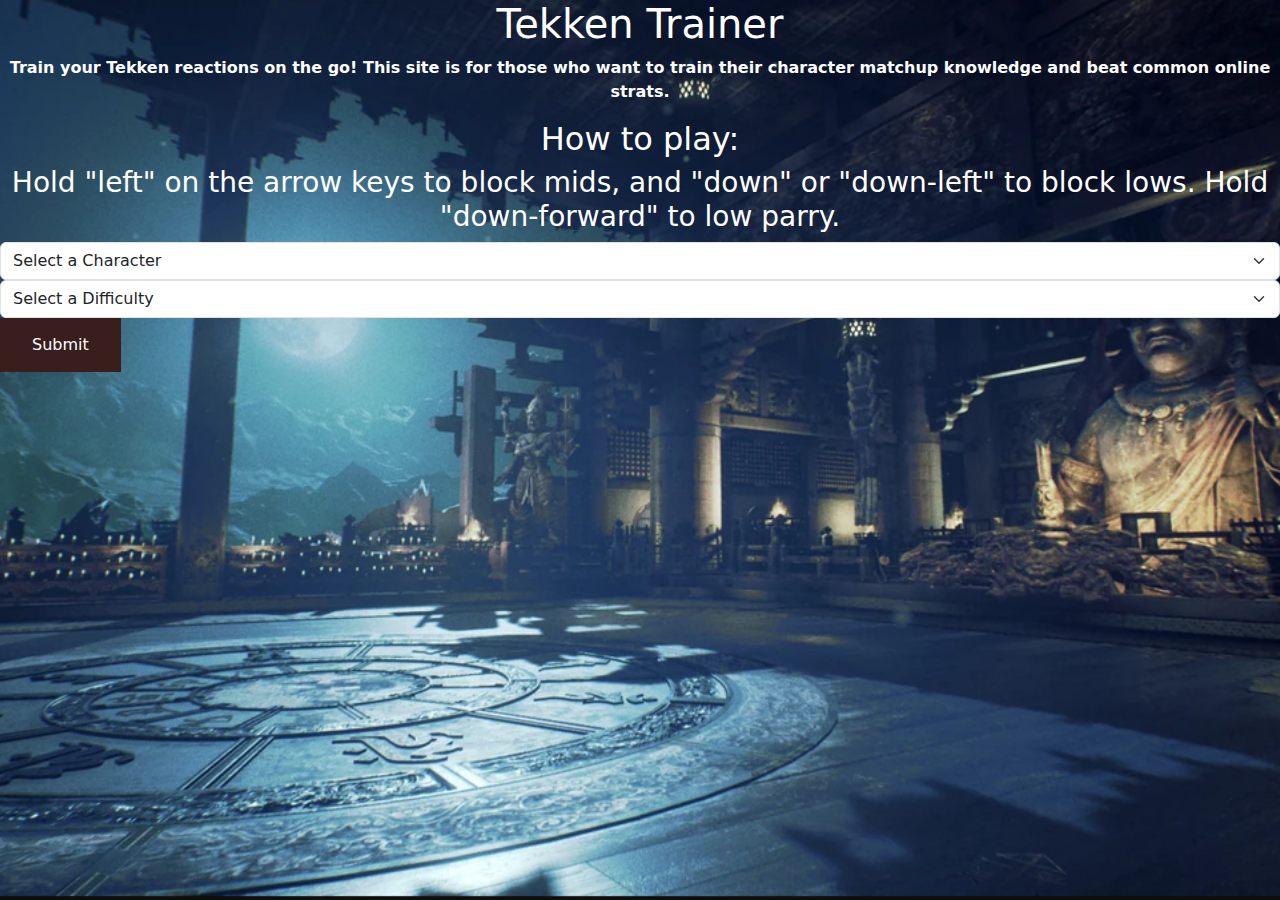
<file: index.html>
<!DOCTYPE html>
<html lang="en">
    <head>
        <link rel="stylesheet" type="text/css" href="styles.css"/>
        <meta name="viewport" content="width=device-width, initial-scale=1"/>
        <meta http-equiv='cache-control' content='no-cache'> 
        <meta http-equiv='expires' content='0'> 
        <meta http-equiv='pragma' content='no-cache'>
        <link href="css/bootstrap.css" rel="stylesheet"/>
        <script type="module" src="js/bootstrap.bundle.js"></script>
        <title>
            Tekken Trainer
        </title>
        <style>
            body {
                background-image: url("Dojo.png");
                background-position: center;
                background-repeat: no-repeat;
                background-attachment: fixed;
                background-size: cover;
                color: white;
                font-weight: bold;
            }
        </style>
    </head>
    <body>
        <h1> Tekken Trainer </h1>
        <p> Train your Tekken reactions on the go! This site is for those who want to train their character matchup knowledge and beat common online strats.</p>
        <div id="content">
        <h2> How to play: </h2>
            <h3 id="mobile">Hold "left" on the thumbstick to block mids, and "down" or "down-left" to block lows. Hold "down-forward" to low parry.</h3>
            <h3 id="pc">Hold "left" on the arrow keys to block mids, and "down" or "down-left" to block lows. Hold "down-forward" to low parry.</h3>
            <select class="form-select" name="Character" id="Character" required> 
                <option disabled selected> Select a Character</option>
                <option value="paul"> Paul </option>
                <option value="dragunov"> Dragunov </option>
                <option value="lili"> Lili </option>
            </select>
            <select class="form-select" name="Difficulty" id="Difficulty" required> 
                <option disabled selected> Select a Difficulty</option>
                <option value="normal"> Normal </option>
                <option value="hard"> Hard </option>
            </select>
            <button type="button" id="submit"> Submit </button>
        </div>  
    </body>
    
    <footer>

    </footer>
    <script>
        document.querySelector("#submit").onclick = function() {
            temp = document.querySelector("#Character");
            character = temp.value;
            temp = document.querySelector("#Difficulty");
            difficulty = temp.value;
            // create url by concatenating select values with ".html"
            Page = character + '-' + difficulty + '.html'
            // if values not selected, dont redirect
            if (Page.includes("Select") == false) {
                window.location.href = Page; 
            }
        }
        const isMobile = /iPhone|iPad|iPod|Android/i.test(navigator.userAgent);
        if (isMobile) {
            document.querySelector("#pc").style.display = "none"
        }
        else {
            document.querySelector("#mobile").style.display = "none"
        }
    </script>
</html>
</file>
<file: styles.css>
#attack {
    position: fixed;
    left: 35%;
    top: 20%;
    height: 480px;
    width: 640px;
    visibility: hidden;
}
#mokujin {
    position: fixed;
    left: -5%;
    top: 20%;
    height: 480px;
    width: 640px;
    border: 2px solid #3a1e1e;
}
#start {
    position: fixed;
    top: 50%;
    left: 50%;
}
body {
    margin: 0;
    padding: 0;
    background-color: rgb(104, 104, 104);
    user-select: none; /* Disable text selection */
    overflow: hidden; /* Disable scroll */
    font-size: 20px;
    font-family: 'Courier New', Courier, monospace;
}
main {
    width: 100%;
    height: 100%;
}
.arrows {
    position: absolute;
    font-size: 50px;
    border-style: solid;
    border-width: 2px;
    width: 60px;
    height: 60px;
    text-align: center;
    color: black;
    background-color: rgb(135, 142, 148);
    visibility: hidden;
}
#left {
    top: 780px;
    left: 92px;
}
#down {
    top: 780px;
    left: 160px;
}
#up {
    top: 712px;
    left: 160px;
}
#right {
    top: 780px;
    left: 228px;
}
#restart {
    visibility: hidden;
}
#tracker {
    visibility: hidden;
    position: fixed;
    border-style: solid;
    border-width: 2px;
    right: 10px;
    top: 50px;
}
h1, h2, h3 {
    text-align: center;
}
p {
    text-align: center;
}
#score {
    right: 10px;
    top: 50px;
}
.form-select {
    color: #3a1e1e
}
#tips {
    margin: auto;
    border: 2px solid black;
    text-align: center;
    width: 40%;
}
select {
    top: 50%;
}
button {
    background-color: #3a1e1e;
    border: crimson;
    border-width: 2px;
    color: white;
    padding: 15px 32px;
    text-align: center;
    text-decoration: none;
    display: inline-block;
    font-size: 16px;
}
@media screen and (max-width: 600px) {
    #mokujin {
        left: 23%;
        top: 50%;
        height: 144px;
        width: 192px;
    }
    #attack {
        left: 0%;
        top: 15%;
        height: 240px;
        width: 320px;
    }
    #status {
        font-size: 20px;
        top: 5%;
    }
    #score {
        font-size: 20px;
    }
    #tips {
        font-size: 15px;
        width: 70%;
    }
    #start {
        position: fixed;
        top: 40%;
        left: 40%;
    }
  }
  @media screen and (max-width: 1200px) and (min-width: 600px) {
    #tips {
        font-size: 20px;
        width: 60%;
        left: 80%;
    }
    #back {
        left: 0%;
        height: 100px;
        width: 154px;
        font-size: 20px;
    }
    #mokujin {
        height: 240px;
        width: 320px;
        top: 40%;
    }
    #attack {
        left: 45%;
        top: 40%;
        height: 240px;
        width: 320px;
    }
    button {
        position: fixed;
        height: 150px;
        width: 300px;
        font-size: 30px;
    }
    #status {
        font-size: 30px;
    }
    #score {
        font-size: 30px;
    }
  }
</file>
